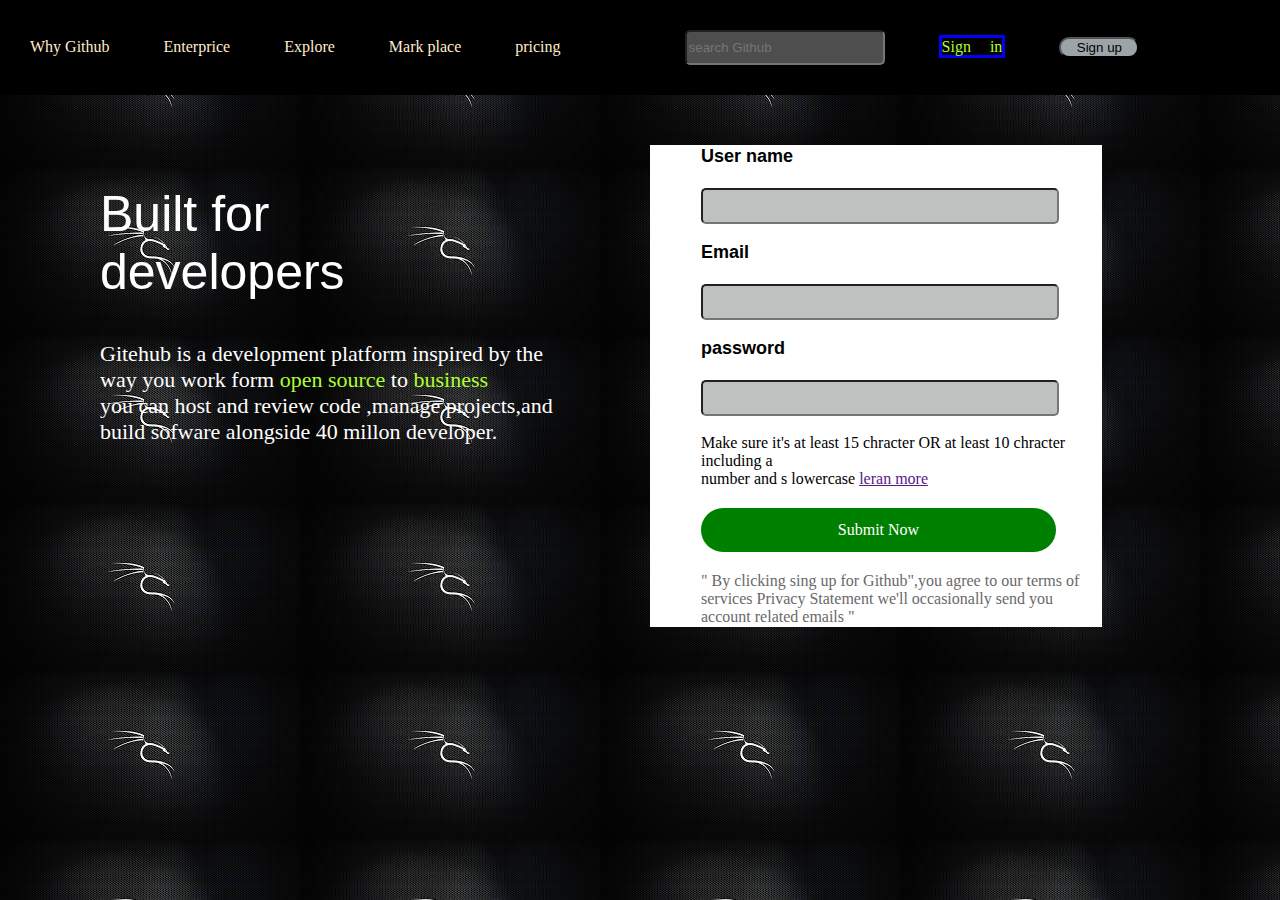
<file: index.html>
<!DOCTYPE html>
<html lang="en">
<head>
    <meta charset="UTF-8">
    <meta name="viewport" content="width=device-width, initial-scale=1.0">
    <title>github</title>
</head>
<body>
    <!DOCTYPE html>
<html lang="en">
<head>
    <meta charset="UTF-8">
    <meta name="viewport" content="width=device-width, initial-scale=1.0">
    <title>github masin page</title>
    <link rel="stylesheet" href="sak.css" type="text/css">
</head>
<body> <div>
     <ul>
        <li>Why Github</li>
        <li>Enterprice</li>
        <li>Explore</li>
        <li> Mark place </li>
        <li>pricing</li> 
        <li > <input class="nation" type="search" placeholder="search Github"></li>
        <li> <a class="dec" href="#">Sign in</a></li>
        <li><button class="go">Sign up</button></li> 
    
    </ul> </div>
        

<div>
 <p class="poor">
     Built for <br />
  developers </p> </div>

 <div> <p class="poora">Gitehub is a development platform inspired by the <br />
    way you work form <a class="dec" href="https://github.com/open-source">open source</a>  to <a class="dec" href=""> business </a> <br  />you can host and review code ,manage projects,and <br /> 
      build sofware alongside 40 millon developer. </p> </div>
  <form class="set">
<label class="form1"> User name<br /><br /></label>
<input type="text" name="username" class="impo" /> <br /><br />
<label class="form1"> Email <br /><br /></label>
<input type="email" name="email" class="impo" /> <br /><br />
<label class="form1"> password<br /><br /></label>
<input type="password" name="password" class="impo" /> <br /><br /> 
<p>
    Make sure it's at least 15 chracter OR at least 10 chracter including a <br />
    number and s lowercase <letter class="a"></letter> <a href="">leran more</a>
</p>
<!-- <p class="submit">
    <input type="submit" name="summit" class="button">
</p> -->
<div class="btn-area">
<a href="#" class="btn-theme">Submit Now</a>
    
</div>
<p  class="decem">
   " By clicking sing up for Github",you agree to our <a class="decem" href="">terms of services</a>
   <a class="decem" href="">Privacy Statement</a> we'll occasionally send you account related emails "
</p>

  </form>



     






   </body>  
    
</html>
</body>
</html>
</file>
<file: sak.css>
*{
    margin: 0px;
}

body{
     
    /* background-color: rgb(47, 47, 51); */
    background-image: url(git.jpg);
    
}


ul{  
     background-color: black;
     color: blanchedalmond; 
     /* display: inline;  */
     padding: 30px;
    
    }


 li{ 
    list-style: none;
    display: inline;
    margin-right: 50px;}
    li>a{
    color: blanchedalmond;
    text-decoration: none;
    border: 3px solid blue;
    word-spacing: 15px;
}


 li:hover{
     color: rgb(49, 146, 49);
     
     cursor: pointer;
 }   

label{
    color: black;
    font-weight: bold;
    font-size: larger;}
form{ 
    margin-top: -400px;
    margin-left: 650px;
    border:1px solid white;
    /* padding: 10px; */
    
    /* text-align: initial; */
    background-color: white;
    font-size: 16px;
    text-align: left;
    max-width: 400px;
    
}
.button{
    
}





.poora{  
    font-size: 22px;
    color:white;
     margin-left: 100px;
    padding-top: 40px;
      
    } 
.poor{
    font-size: 50px;
    color:white;
    margin-left: 100px;
    padding-top: 90px;
    font-family: sans-serif;
    
}
.button{
    size: 30px;
    width: 370px;
    height: 40px;
    border: 1px solid rgb(1, 99, 9);
    background-color: rgb(1, 99, 9);
    border-radius: 5px;
    cursor: pointer;
    margin-top: 10px;
}
.nation{
    width: 200px;
    margin-left: 70px;
    height: 35px;
    border-radius: 5px;
    background-color: rgb(78, 78, 78);
}
.set{
    margin-top: -300px;
    padding-left: 50px;
    padding-bottom: 0px;
}
.dec{
    text-decoration: none;
    color: greenyellow;
}
.decem{
    color: dimgrey;

    
    text-decoration: none;
    margin-top: 20px;
}
.form1{
    font-size: 18px;
    font-family: sans-serif;
    
}
.impo{
    width: 350px;
    height: 30px;
    border-radius: 5px ;
    background-color: rgb(191, 192, 192);
    
}
.go{
    width: 80px;
    border-radius: 10px;
    background-color: rgb(157, 164, 167);
}

/* btn style */
a.btn-theme {
    display: block;
    background: green;
    padding: 13px 35px;
    color: #fff;
    text-decoration: none;
    margin: 20px 0 0;
    line-height: normal;
    transition: .5s all;
    overflow: hidden;
    position: relative;
    z-index: 0;
    border-radius: 30px;
    text-align: center;
}

a.btn-theme::before {content: "";position: absolute;left: 0;right: 0;top: 0;bottom: 0;width: 0;height: 100%;background: #000;z-index: -1;transition: .5s all;}

a.btn-theme:hover::before {
    width: 100%;
}

.btn-area {
    margin-right: 45px;
}
</file>
